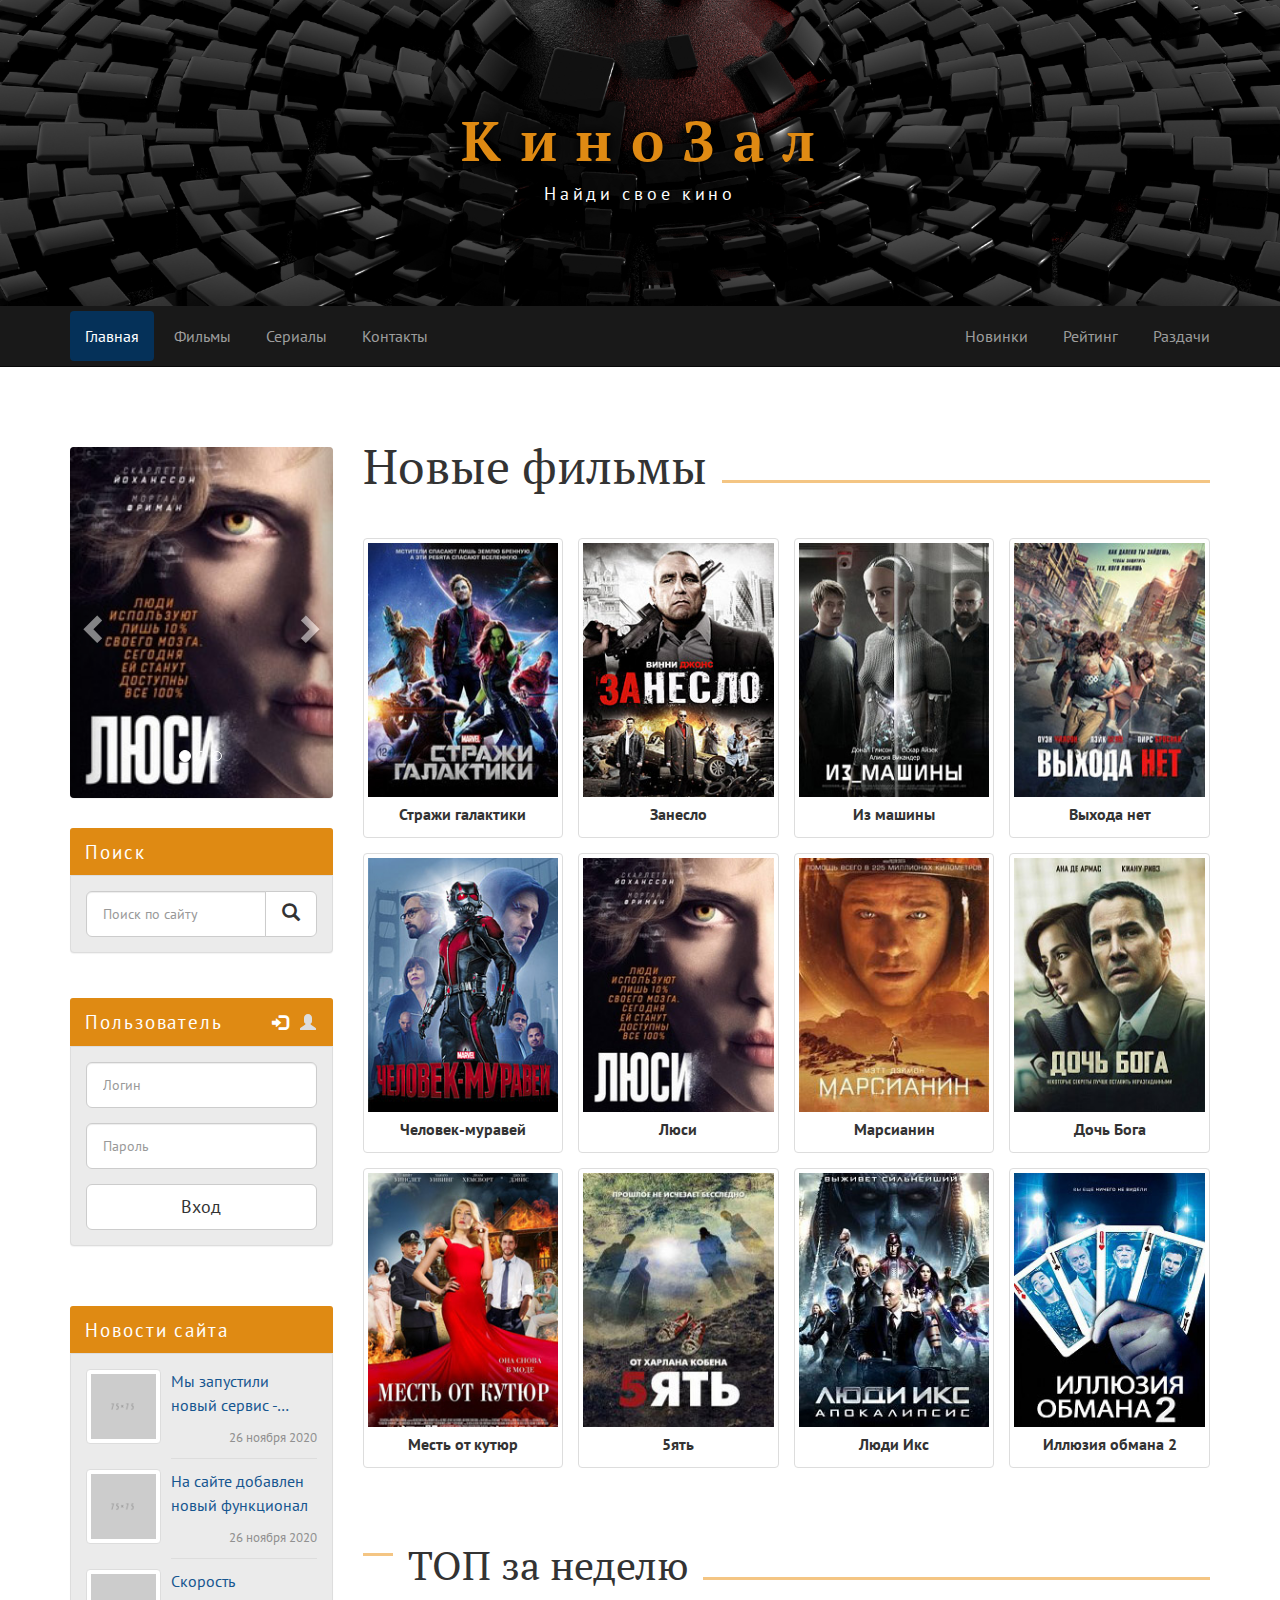
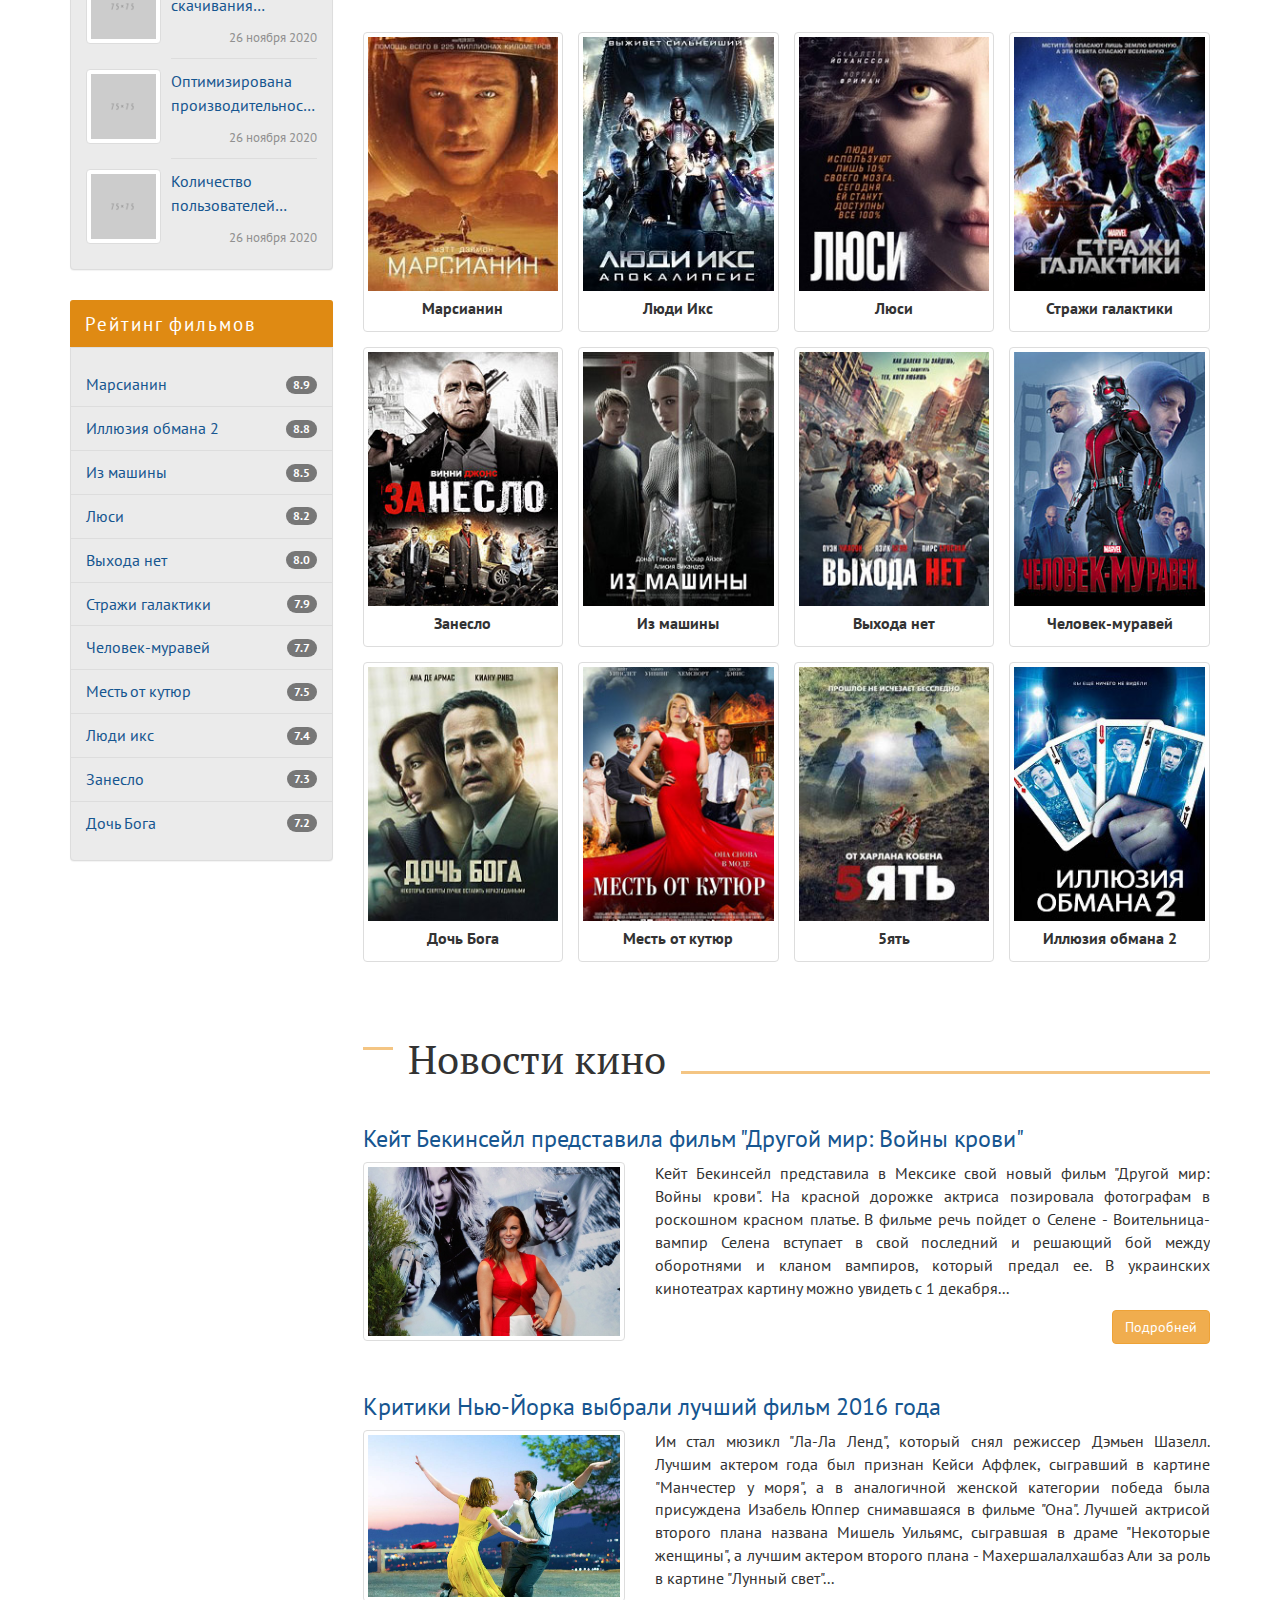
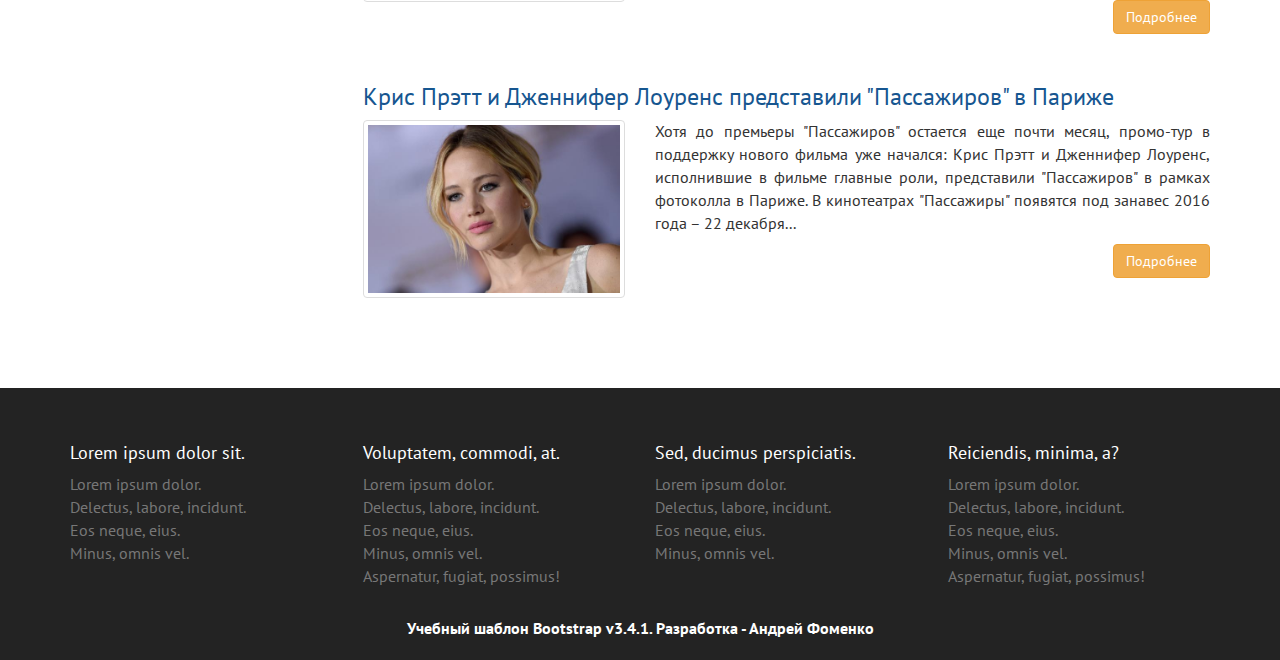
<file: index.html>
<!DOCTYPE html>

<html lang="ru">

<head>
  <meta charset="UTF-8">
  <meta name="viewport" content="width=device-width, initial-scale=1.0, minimum-scale=1.0">
  <meta http-equiv="X-UA-Compatible" content="ie=edge">
  <title>КиноЗал</title>
  <link href="libs/bootstrap/dist/css/bootstrap.min.css" rel="stylesheet">
  <link href="https://fonts.googleapis.com/css2?family=PT+Sans:wght@400;700&family=PT+Serif:wght@400;700&display=swap"
    rel="stylesheet">
  <link href="assets/css/style.css" rel="stylesheet">
  <link rel="icon" href="assets/img/favicon.png" type="image/x-icon">
  <!--[if lt IE 9]>
  <script src="https://oss.maxcdn.com/html5shiv/3.7.3/html5shiv.min.js"></script>
  <script src="https://oss.maxcdn.com/respond/1.4.2/respond.min.js"></script>
  <![endif]-->
</head>

<body>
  <header>
    <div class="header container-fluid">
      <div class="header-logo row">
        <div class="container">
          <strong class="header-logo__title">КиноЗал</strong>
          <span class="header-logo__description">Найди свое кино</span>
        </div>
      </div>
      <div class="header-menu row">
        <nav class="navbar navbar-inverse navbar-static-top">
          <div class="container">
            <div class="navbar-header">
              <button type="button" class="navbar-toggle collapsed" data-toggle="collapse"
                data-target="#bs-example-navbar-collapse-1" aria-expanded="false">
                <span class="sr-only">Toggle navigation</span>
                <span class="icon-bar"></span>
                <span class="icon-bar"></span>
                <span class="icon-bar"></span>
              </button>
            </div>

            <div class="collapse navbar-collapse" id="bs-example-navbar-collapse-1">
              <ul class="nav navbar-nav navbar-left">
                <li class="active"><a href="index.html">Главная</a></li>
                <li><a href="page.html">Фильмы</a></li>
                <li><a href="#">Сериалы</a></li>
                <li><a href="#">Контакты</a></li>
              </ul>

              <ul class="nav navbar-nav navbar-right">
                <li><a href="#">Новинки</a></li>
                <li><a href="#">Рейтинг</a></li>
                <li><a href="#">Раздачи</a></li>
              </ul>
            </div>
          </div>
        </nav>
      </div>
    </div>
  </header>

  <div class="container">
    <div class="row">
      <main class="main col-lg-9 col-lg-push-3 col-md-8 col-md-push-4">

        <section class="site-search panel panel-info hidden-lg hidden-md">
          <div class="panel-heading">Поиск</div>
          <div class="panel-body">
            <form action="search" method="get">
              <div class="input-group input-group-lg">
                <input name="search" class="form-control" type="search" placeholder="Поиск по сайту">
                <span class="input-group-btn">
                  <button class="btn btn-default" type="submit">
                    <span class="glyphicon glyphicon-search" aria-hidden="true"></span>
                  </button>
                </span>
              </div>
            </form>
          </div>
        </section>
        <section class="user-login panel panel-info hidden-lg hidden-md">
          <div class="panel-heading">Пользователь</div>
          <div class="panel-body">
            <div>

              <ul class="user-login__tabs nav nav-tabs" role="tablist">
                <li role="presentation" class="active">
                  <a href="#user-login-main" class="user-login__link" aria-controls="user-login-main" role="tab"
                    data-toggle="tab">
                    <span class="glyphicon glyphicon-log-in" aria-hidden="true"></span>
                  </a>
                </li>
                <li role="presentation">
                  <a href="#user-registration-main" aria-controls="user-registration-main" role="tab" data-toggle="tab">
                    <span class="glyphicon glyphicon-user" aria-hidden="true"></span>
                  </a>
                </li>
              </ul>

              <div class="user-login__content tab-content">
                <div role="tabpanel" class="tab-pane active fade in" id="user-login-main">
                  <form action="login">
                    <div class="form-group">
                      <input name="login" class="form-control input-lg" type="text" placeholder="Логин">
                    </div>
                    <div class="form-group">
                      <input name="pass" class="form-control input-lg" type="password" placeholder="Пароль">
                    </div>
                    <button class="btn btn-default btn-lg btn-block" type="submit">Вход</button>
                  </form>
                </div>
                <div role="tabpanel" class="tab-pane fade" id="user-registration-main">
                  <form action="login">
                    <div class="form-group">
                      <input name="login" class="form-control input-lg" type="text" placeholder="Логин">
                    </div>
                    <div class="form-group">
                      <input name="pass" class="form-control input-lg" type="password" placeholder="Пароль">
                    </div>
                    <div class="form-group">
                      <input name="email" class="form-control input-lg" type="email" placeholder="Email">
                    </div>
                    <button class="btn btn-default btn-lg btn-block" type="submit">Регистрация</button>
                  </form>
                </div>
              </div>

            </div>
          </div>
        </section>

        <section class="new-films">
          <h1 class="new-films__title">Новые фильмы</h1>
          <div class="new-films-row row">
            <article class="new-films-item col col-lg-3 col-sm-4 col-xs-6">
              <div class="new-films-item__thumbnail thumbnail">
                <a href="#">
                  <img class="new-films-item__image" src="assets/img/films/1266931.jpg" alt="">
                  <div class="new-films-item__caption caption">
                    <h3 class="new-films-item__title">Стражи галактики</h3>
                  </div>
                </a>
              </div>
            </article>
            <article class="new-films-item col col-lg-3 col-sm-4 col-xs-6">
              <div class="new-films-item__thumbnail thumbnail">
                <a href="#">
                  <img class="new-films-item__image" src="assets/img/films/1289488.jpg" alt="">
                  <div class="new-films-item__caption caption">
                    <h3 class="new-films-item__title">Занесло</h3>
                  </div>
                </a>
              </div>
            </article>
            <article class="new-films-item col col-lg-3 col-sm-4 col-xs-6">
              <div class="new-films-item__thumbnail thumbnail">
                <a href="#">
                  <img class="new-films-item__image" src="assets/img/films/1341151.jpg" alt="">
                  <div class="new-films-item__caption caption">
                    <h3 class="new-films-item__title">Из машины</h3>
                  </div>
                </a>
              </div>
            </article>
            <article class="new-films-item col col-lg-3 col-sm-4 col-xs-6">
              <div class="new-films-item__thumbnail thumbnail">
                <a href="#">
                  <img class="new-films-item__image" src="assets/img/films/1381061.jpg" alt="">
                  <div class="new-films-item__caption caption">
                    <h3 class="new-films-item__title">Выхода нет</h3>
                  </div>
                </a>
              </div>
            </article>
            <article class="new-films-item col col-lg-3 col-sm-4 col-xs-6">
              <div class="new-films-item__thumbnail thumbnail">
                <a href="#">
                  <img class="new-films-item__image" src="assets/img/films/1393263.jpg" alt="">
                  <div class="new-films-item__caption caption">
                    <h3 class="new-films-item__title">Человек-муравей</h3>
                  </div>
                </a>
              </div>
            </article>
            <article class="new-films-item col col-lg-3 col-sm-4 col-xs-6">
              <div class="new-films-item__thumbnail thumbnail">
                <a href="#">
                  <img class="new-films-item__image" src="assets/img/films/1263242.jpg" alt="">
                  <div class="new-films-item__caption caption">
                    <h3 class="new-films-item__title">Люси</h3>
                  </div>
                </a>
              </div>
            </article>
            <article class="new-films-item col col-lg-3 col-sm-4 col-xs-6">
              <div class="new-films-item__thumbnail thumbnail">
                <a href="#">
                  <img class="new-films-item__image" src="assets/img/films/1401663.jpg" alt="">
                  <div class="new-films-item__caption caption">
                    <h3 class="new-films-item__title">Марсианин</h3>
                  </div>
                </a>
              </div>
            </article>
            <article class="new-films-item col col-lg-3 col-sm-4 col-xs-6">
              <div class="new-films-item__thumbnail thumbnail">
                <a href="#">
                  <img class="new-films-item__image" src="assets/img/films/1415999.jpg" alt="">
                  <div class="new-films-item__caption caption">
                    <h3 class="new-films-item__title">Дочь Бога</h3>
                  </div>
                </a>
              </div>
            </article>
            <article class="new-films-item col col-lg-3 col-sm-4 col-xs-6">
              <div class="new-films-item__thumbnail thumbnail">
                <a href="#">
                  <img class="new-films-item__image" src="assets/img/films/1423264.jpg" alt="">
                  <div class="new-films-item__caption caption">
                    <h3 class="new-films-item__title">Месть от кутюр</h3>
                  </div>
                </a>
              </div>
            </article>
            <article class="new-films-item col col-lg-3 col-sm-4 col-xs-6">
              <div class="new-films-item__thumbnail thumbnail">
                <a href="#">
                  <img class="new-films-item__image" src="assets/img/films/1441076.jpg" alt="">
                  <div class="new-films-item__caption caption">
                    <h3 class="new-films-item__title">5ять</h3>
                  </div>
                </a>
              </div>
            </article>
            <article class="new-films-item col col-lg-3 col-sm-4 col-xs-6">
              <div class="new-films-item__thumbnail thumbnail">
                <a href="#">
                  <img class="new-films-item__image" src="assets/img/films/1453229.jpg" alt="">
                  <div class="new-films-item__caption caption">
                    <h3 class="new-films-item__title">Люди Икс</h3>
                  </div>
                </a>
              </div>
            </article>
            <article class="new-films-item col col-lg-3 col-sm-4 col-xs-6">
              <div class="new-films-item__thumbnail thumbnail">
                <a href="page.html">
                  <img class="new-films-item__image" src="assets/img/films/1455536.jpg" alt="">
                  <div class="new-films-item__caption caption">
                    <h3 class="new-films-item__title">Иллюзия обмана 2</h3>
                  </div>
                </a>
              </div>
            </article>
          </div>
        </section>

        <section class="top-week">
          <h2 class="top-week__title">ТОП за неделю</h2>
          <div class="top-week-row row">
            <article class="top-week-item col col-lg-3 col-sm-4 col-xs-6">
              <div class="top-week-item__thumbnail thumbnail">
                <a href="#">
                  <img class="top-week-item__image" src="assets/img/films/1401663.jpg" alt="">
                  <div class="top-week-item__caption caption">
                    <h3 class="top-week-item__title">Марсианин</h3>
                  </div>
                </a>
              </div>
            </article>
            <article class="top-week-item col col-lg-3 col-sm-4 col-xs-6">
              <div class="top-week-item__thumbnail thumbnail">
                <a href="#">
                  <img class="top-week-item__image" src="assets/img/films/1453229.jpg" alt="">
                  <div class="top-week-item__caption caption">
                    <h3 class="top-week-item__title">Люди Икс</h3>
                  </div>
                </a>
              </div>
            </article>
            <article class="top-week-item col col-lg-3 col-sm-4 col-xs-6">
              <div class="top-week-item__thumbnail thumbnail">
                <a href="#">
                  <img class="top-week-item__image" src="assets/img/films/1263242.jpg" alt="">
                  <div class="top-week-item__caption caption">
                    <h3 class="top-week-item__title">Люси</h3>
                  </div>
                </a>
              </div>
            </article>
            <article class="top-week-item col col-lg-3 col-sm-4 col-xs-6">
              <div class="top-week-item__thumbnail thumbnail">
                <a href="#">
                  <img class="top-week-item__image" src="assets/img/films/1266931.jpg" alt="">
                  <div class="top-week-item__caption caption">
                    <h3 class="top-week-item__title">Стражи галактики</h3>
                  </div>
                </a>
              </div>
            </article>
            <article class="top-week-item col col-lg-3 col-sm-4 col-xs-6">
              <div class="top-week-item__thumbnail thumbnail">
                <a href="#">
                  <img class="top-week-item__image" src="assets/img/films/1289488.jpg" alt="">
                  <div class="top-week-item__caption caption">
                    <h3 class="top-week-item__title">Занесло</h3>
                  </div>
                </a>
              </div>
            </article>
            <article class="top-week-item col col-lg-3 col-sm-4 col-xs-6">
              <div class="top-week-item__thumbnail thumbnail">
                <a href="#">
                  <img class="top-week-item__image" src="assets/img/films/1341151.jpg" alt="">
                  <div class="top-week-item__caption caption">
                    <h3 class="top-week-item__title">Из машины</h3>
                  </div>
                </a>
              </div>
            </article>
            <article class="top-week-item col col-lg-3 col-sm-4 col-xs-6">
              <div class="top-week-item__thumbnail thumbnail">
                <a href="#">
                  <img class="top-week-item__image" src="assets/img/films/1381061.jpg" alt="">
                  <div class="top-week-item__caption caption">
                    <h3 class="top-week-item__title">Выхода нет</h3>
                  </div>
                </a>
              </div>
            </article>
            <article class="top-week-item col col-lg-3 col-sm-4 col-xs-6">
              <div class="top-week-item__thumbnail thumbnail">
                <a href="#">
                  <img class="top-week-item__image" src="assets/img/films/1393263.jpg" alt="">
                  <div class="top-week-item__caption caption">
                    <h3 class="top-week-item__title">Человек-муравей</h3>
                  </div>
                </a>
              </div>
            </article>
            <article class="top-week-item col col-lg-3 col-sm-4 col-xs-6">
              <div class="top-week-item__thumbnail thumbnail">
                <a href="#">
                  <img class="top-week-item__image" src="assets/img/films/1415999.jpg" alt="">
                  <div class="top-week-item__caption caption">
                    <h3 class="top-week-item__title">Дочь Бога</h3>
                  </div>
                </a>
              </div>
            </article>
            <article class="top-week-item col col-lg-3 col-sm-4 col-xs-6">
              <div class="top-week-item__thumbnail thumbnail">
                <a href="#">
                  <img class="top-week-item__image" src="assets/img/films/1423264.jpg" alt="">
                  <div class="top-week-item__caption caption">
                    <h3 class="top-week-item__title">Месть от кутюр</h3>
                  </div>
                </a>
              </div>
            </article>
            <article class="top-week-item col col-lg-3 col-sm-4 col-xs-6">
              <div class="top-week-item__thumbnail thumbnail">
                <a href="#">
                  <img class="top-week-item__image" src="assets/img/films/1441076.jpg" alt="">
                  <div class="top-week-item__caption caption">
                    <h3 class="top-week-item__title">5ять</h3>
                  </div>
                </a>
              </div>
            </article>
            <article class="top-week-item col col-lg-3 col-sm-4 col-xs-6">
              <div class="top-week-item__thumbnail thumbnail">
                <a href="page.html">
                  <img class="top-week-item__image" src="assets/img/films/1455536.jpg" alt="">
                  <div class="top-week-item__caption caption">
                    <h3 class="top-week-item__title">Иллюзия обмана 2</h3>
                  </div>
                </a>
              </div>
            </article>
          </div>
        </section>

        <section class="movie-news">
          <h2 class="movie-news__title">Новости кино</h2>
          <article class="movie-news-item">
            <div class="movie-news-item__caption caption">
              <a href="#">
                <h3>Кейт Бекинсейл представила фильм "Другой мир: Войны крови"</h3>
              </a>
            </div>
            <div class="movie-news-row row">
              <div class="col col-sm-4">
                <div class="movie-news-item__thumbnail thumbnail ">
                  <img class="movie-news-item__image" src="assets/img/news/news-1.jpg" alt="">
                </div>
              </div>
              <div class="col col-sm-8">
                <p class="movie-news-item__paragraph">Кейт Бекинсейл представила в Мексике свой новый фильм "Другой мир:
                  Войны
                  крови". На красной дорожке актриса позировала фотографам в роскошном красном платье. В фильме речь
                  пойдет о Селене - Воительница-вампир Селена вступает в свой последний и решающий бой между оборотнями
                  и кланом вампиров, который предал ее. В украинских кинотеатрах картину можно увидеть с 1 декабря...
                </p>
                <a href="#" class="movie-news-item__button btn btn-warning" role="button">Подробней</a>
              </div>
            </div>
          </article>

          <article class="movie-news-item">
            <div class="movie-news-item__caption caption">
              <a href="#">
                <h3>Критики Нью-Йорка выбрали лучший фильм 2016 года</h3>
              </a>
            </div>
            <div class="movie-news-row row">
              <div class="col col-sm-4">
                <div class="movie-news-item__thumbnail thumbnail">
                  <img class="movie-news-item__image" src="assets/img/news/news-2.jpg" alt="">
                </div>
              </div>
              <div class="col col-sm-8">
                <p class="movie-news-item__paragraph">Им стал мюзикл "Ла-Ла Ленд", который снял режиссер Дэмьен Шазелл.
                  Лучшим
                  актером года был признан Кейси Аффлек, сыгравший в картине "Манчестер у моря", а в аналогичной женской
                  категории победа была присуждена Изабель Юппер снимавшаяся в фильме "Она". Лучшей актрисой второго
                  плана названа Мишель Уильямс, сыгравшая в драме "Некоторые женщины", а лучшим актером второго плана -
                  Махершалалхашбаз Али за роль в картине "Лунный свет"...
                </p>
                <a href="#" class="movie-news-item__button btn btn-warning" role="button">Подробнее</a>
              </div>
            </div>
          </article>

          <article class="movie-news-item">
            <div class="movie-news-item__caption caption">
              <a href="#">
                <h3>Крис Прэтт и Дженнифер Лоуренс представили "Пассажиров" в Париже</h3>
              </a>
            </div>
            <div class="movie-news-row row">
              <div class="col col-sm-4">
                <div class="movie-news-item__thumbnail thumbnail">
                  <img class="movie-news-item__image" src="assets/img/news/news-3.jpg" alt="">
                </div>
              </div>
              <div class="col col-sm-8">
                <p class="movie-news-item__paragraph">Хотя до премьеры "Пассажиров" остается еще почти месяц, промо-тур
                  в
                  поддержку нового фильма уже начался: Крис Прэтт и Дженнифер Лоуренс, исполнившие в фильме главные
                  роли, представили "Пассажиров" в рамках фотоколла в Париже. В кинотеатрах "Пассажиры" появятся под
                  занавес 2016 года – 22 декабря...
                </p>
                <a href="#" class="movie-news-item__button btn btn-warning" role="button">Подробнее</a>
              </div>
            </div>
          </article>
        </section>
      </main>

      <aside class="left-sidebar col-lg-3 col-lg-pull-9 col-md-4 col-md-pull-8">
        <div class="vertical-slider panel panel-info hidden-sm hidden-xs">
          <div id="carousel-example-generic" class="carousel slide" data-ride="carousel">
            <ol class="carousel-indicators">
              <li data-target="#carousel-example-generic" data-slide-to="0" class="active"></li>
              <li data-target="#carousel-example-generic" data-slide-to="1"></li>
              <li data-target="#carousel-example-generic" data-slide-to="2"></li>
            </ol>

            <div class="carousel-inner" role="listbox">
              <div class="item active">
                <img src="assets/img/films/1263242.jpg" alt="film title" class="vertical-slider__image">
              </div>
              <div class="item">
                <img src="assets/img/films/1289488.jpg" alt="film title" class="vertical-slider__image">
              </div>
              <div class="item">
                <img src="assets/img/films/1401663.jpg" alt="film title" class="vertical-slider__image">
              </div>
            </div>

            <a class="left carousel-control" href="#carousel-example-generic" role="button" data-slide="prev">
              <span class="glyphicon glyphicon-chevron-left" aria-hidden="true"></span>
              <span class="sr-only">Previous</span>
            </a>
            <a class="right carousel-control" href="#carousel-example-generic" role="button" data-slide="next">
              <span class="glyphicon glyphicon-chevron-right" aria-hidden="true"></span>
              <span class="sr-only">Next</span>
            </a>
          </div>

        </div>
        <div class="site-search panel panel-info hidden-sm hidden-xs">
          <div class="panel-heading">Поиск</div>
          <div class="panel-body">
            <form action="search" method="get">
              <div class="input-group input-group-lg">
                <input name="search" class="form-control" type="search" placeholder="Поиск по сайту">
                <span class="input-group-btn">
                  <button class="btn btn-default" type="submit">
                    <span class="glyphicon glyphicon-search" aria-hidden="true"></span>
                  </button>
                </span>
              </div>
            </form>
          </div>
        </div>

        <div class="user-login panel panel-info hidden-sm hidden-xs">
          <div class="panel-heading">Пользователь</div>
          <div class="panel-body">
            <div>

              <ul class="user-login__tabs nav nav-tabs" role="tablist">
                <li role="presentation" class="active">
                  <a href="#user-login-sidebar" class="user-login__link" aria-controls="user-login-sidebar" role="tab"
                    data-toggle="tab">
                    <span class="glyphicon glyphicon-log-in" aria-hidden="true"></span>
                  </a>
                </li>
                <li role="presentation">
                  <a href="#user-registration-sidebar" aria-controls="user-registration-sidebar" role="tab"
                    data-toggle="tab">
                    <span class="glyphicon glyphicon-user" aria-hidden="true"></span>
                  </a>
                </li>
              </ul>

              <div class="user-login__content tab-content">
                <div role="tabpanel" class="tab-pane active fade in" id="user-login-sidebar">
                  <form action="login">
                    <div class="form-group">
                      <input name="login" class="form-control input-lg" type="text" placeholder="Логин">
                    </div>
                    <div class="form-group">
                      <input name="pass" class="form-control input-lg" type="password" placeholder="Пароль">
                    </div>
                    <button class="btn btn-default btn-lg btn-block" type="submit">Вход</button>
                  </form>
                </div>
                <div role="tabpanel" class="tab-pane fade" id="user-registration-sidebar">
                  <form action="login">
                    <div class="form-group">
                      <input name="login" class="form-control input-lg" type="text" placeholder="Логин">
                    </div>
                    <div class="form-group">
                      <input name="pass" class="form-control input-lg" type="password" placeholder="Пароль">
                    </div>
                    <div class="form-group">
                      <input name="email" class="form-control input-lg" type="email" placeholder="Email">
                    </div>
                    <button class="btn btn-default btn-lg btn-block" type="submit">Регистрация</button>
                  </form>
                </div>
              </div>

            </div>
          </div>
        </div>


        <div class="site-news panel panel-info">
          <div class="panel-heading">Новости сайта</div>
          <div class="panel-body">

            <div class="site-news-item">
              <div class="site-news-item__image thumbnail"><img src="assets/img/75x75.png" alt=""></div>
              <div class="site-news-item__title">
                <a href="#">Мы запустили новый сервис - КиноМонстр</a>
              </div>
              <div class="site-news-item__date">26 ноября 2020</div>
            </div>

            <div class="site-news-item">
              <div class="site-news-item__image thumbnail"><img src="assets/img/75x75.png" alt=""></div>
              <div class="site-news-item__title">
                <a href="#">На сайте добавлен новый функционал</a>
              </div>
              <div class="site-news-item__date">26 ноября 2020</div>
            </div>

            <div class="site-news-item">
              <div class="site-news-item__image thumbnail"><img src="assets/img/75x75.png" alt=""></div>
              <div class="site-news-item__title">
                <a href="#">Скорость скачивания фильмов увеличена</a>
              </div>
              <div class="site-news-item__date">26 ноября 2020</div>
            </div>

            <div class="site-news-item">
              <div class="site-news-item__image thumbnail"><img src="assets/img/75x75.png" alt=""></div>
              <div class="site-news-item__title">
                <a href="#">Оптимизирована производительность сервера</a>
              </div>
              <div class="site-news-item__date">26 ноября 2020</div>
            </div>

            <div class="site-news-item">
              <div class="site-news-item__image thumbnail"><img src="assets/img/75x75.png" alt=""></div>
              <div class="site-news-item__title">
                <a href="#">Количество пользователей перевалило за 10 000</a>
              </div>
              <div class="site-news-item__date">26 ноября 2020</div>
            </div>

          </div>
        </div>

        <div class="top-films panel panel-info">
          <div class="panel-heading">Рейтинг фильмов</div>
          <div class="top-films__body panel-body">
            <div class="top-films__list list-group">
              <a class="top-films__item list-group-item" href="#"><span
                  class="top-films__badge badge">8.9</span>Марсианин</a>
              <a class="top-films__item list-group-item" href="#"><span class="top-films__badge badge">8.8</span>Иллюзия
                обмана 2</a>
              <a class="top-films__item list-group-item" href="#"><span class="top-films__badge badge">8.5</span>Из
                машины</a>
              <a class="top-films__item list-group-item" href="#"><span
                  class="top-films__badge badge">8.2</span>Люси</a>
              <a class="top-films__item list-group-item" href="#"><span class="top-films__badge badge">8.0</span>Выхода
                нет</a>
              <a class="top-films__item list-group-item" href="#"><span class="top-films__badge badge">7.9</span>Стражи
                галактики</a>
              <a class="top-films__item list-group-item" href="#"><span
                  class="top-films__badge badge">7.7</span>Человек-муравей</a>
              <a class="top-films__item list-group-item" href="#"><span class="top-films__badge badge">7.5</span>Месть
                от кутюр</a>
              <a class="top-films__item list-group-item" href="#"><span class="top-films__badge badge">7.4</span>Люди
                икс</a>
              <a class="top-films__item list-group-item" href="#"><span
                  class="top-films__badge badge">7.3</span>Занесло</a>
              <a class="top-films__item list-group-item" href="#"><span class="top-films__badge badge">7.2</span>Дочь
                Бога</a>
            </div>
          </div>
        </div>
      </aside>
    </div>
  </div>

  <footer class="footer">
    <div class="container-fluid">
      <div class="row">
        <div class="container">
          <div class="row">

            <div class="footer-top">

              <div class="footer-top-column footer-top-column--first col-md-3 col-xs-6">
                <h4 class="footer-top-column__title">Lorem ipsum dolor sit.</h4>
                <ul class="footer-top-column__list">
                  <li class="footer-top-column__item"><a class="footer-top-column__link" href="#">Lorem ipsum dolor.</a>
                  </li>
                  <li class="footer-top-column__item"><a class="footer-top-column__link" href="#">Delectus, labore,
                      incidunt.</a></li>
                  <li class="footer-top-column__item"><a class="footer-top-column__link" href="#">Eos neque, eius.</a>
                  </li>
                  <li class="footer-top-column__item"><a class="footer-top-column__link" href="#">Minus, omnis vel.</a>
                  </li>
                </ul>
              </div>

              <div class="footer-top-column footer-top-column--second col-md-3 col-xs-6">
                <h4 class="footer-top-column__title">Voluptatem, commodi, at.</h4>
                <ul class="footer-top-column__list">
                  <li class="footer-top-column__item"><a class="footer-top-column__link" href="#">Lorem ipsum dolor.</a>
                  </li>
                  <li class="footer-top-column__item"><a class="footer-top-column__link" href="#">Delectus, labore,
                      incidunt.</a></li>
                  <li class="footer-top-column__item"><a class="footer-top-column__link" href="#">Eos neque, eius.</a>
                  </li>
                  <li class="footer-top-column__item"><a class="footer-top-column__link" href="#">Minus, omnis vel.</a>
                  </li>
                  <li class="footer-top-column__item"><a class="footer-top-column__link" href="#">Aspernatur, fugiat,
                      possimus!</a></li>
                </ul>
              </div>

              <div class="footer-top-column  footer-top-column--third col-md-3 col-xs-6">
                <h4 class="footer-top-column__title">Sed, ducimus perspiciatis.</h4>
                <ul class="footer-top-column__list">
                  <li class="footer-top-column__item"><a class="footer-top-column__link" href="#">Lorem ipsum dolor.</a>
                  </li>
                  <li class="footer-top-column__item"><a class="footer-top-column__link" href="#">Delectus, labore,
                      incidunt.</a></li>
                  <li class="footer-top-column__item"><a class="footer-top-column__link" href="#">Eos neque, eius.</a>
                  </li>
                  <li class="footer-top-column__item"><a class="footer-top-column__link" href="#">Minus, omnis vel.</a>
                  </li>
                </ul>
              </div>

              <div class="footer-top-column  footer-top-column--fourth col-md-3 col-xs-6">
                <h4 class="footer-top-column__title">Reiciendis, minima, a?</h4>
                <ul class="footer-top-column__list">
                  <li class="footer-top-column__item"><a class="footer-top-column__link" href="#">Lorem ipsum dolor.</a>
                  </li>
                  <li class="footer-top-column__item"><a class="footer-top-column__link" href="#">Delectus, labore,
                      incidunt.</a></li>
                  <li class="footer-top-column__item"><a class="footer-top-column__link" href="#">Eos neque, eius.</a>
                  </li>
                  <li class="footer-top-column__item"><a class="footer-top-column__link" href="#">Minus, omnis vel.</a>
                  </li>
                  <li class="footer-top-column__item"><a class="footer-top-column__link" href="#">Aspernatur, fugiat,
                      possimus!</a></li>
                </ul>
              </div>

            </div>
          </div>

          <div class="row">
            <div class="footer-bottom">
              <div class="footer-bottom-column col-xs-12">
                <strong><a class="footer-bottom-column__link" href="https://fomenko.top/">Учебный шаблон Bootstrap
                    v3.4.1. Разработка - Андрей
                    Фоменко</a></strong>
              </div>
            </div>
          </div>
        </div>
      </div>
    </div>
  </footer>

  <script src="libs/jquery/dist/jquery.min.js"></script>
  <script src="libs/bootstrap/dist/js/bootstrap.min.js"></script>
</body>

</html>
</file>
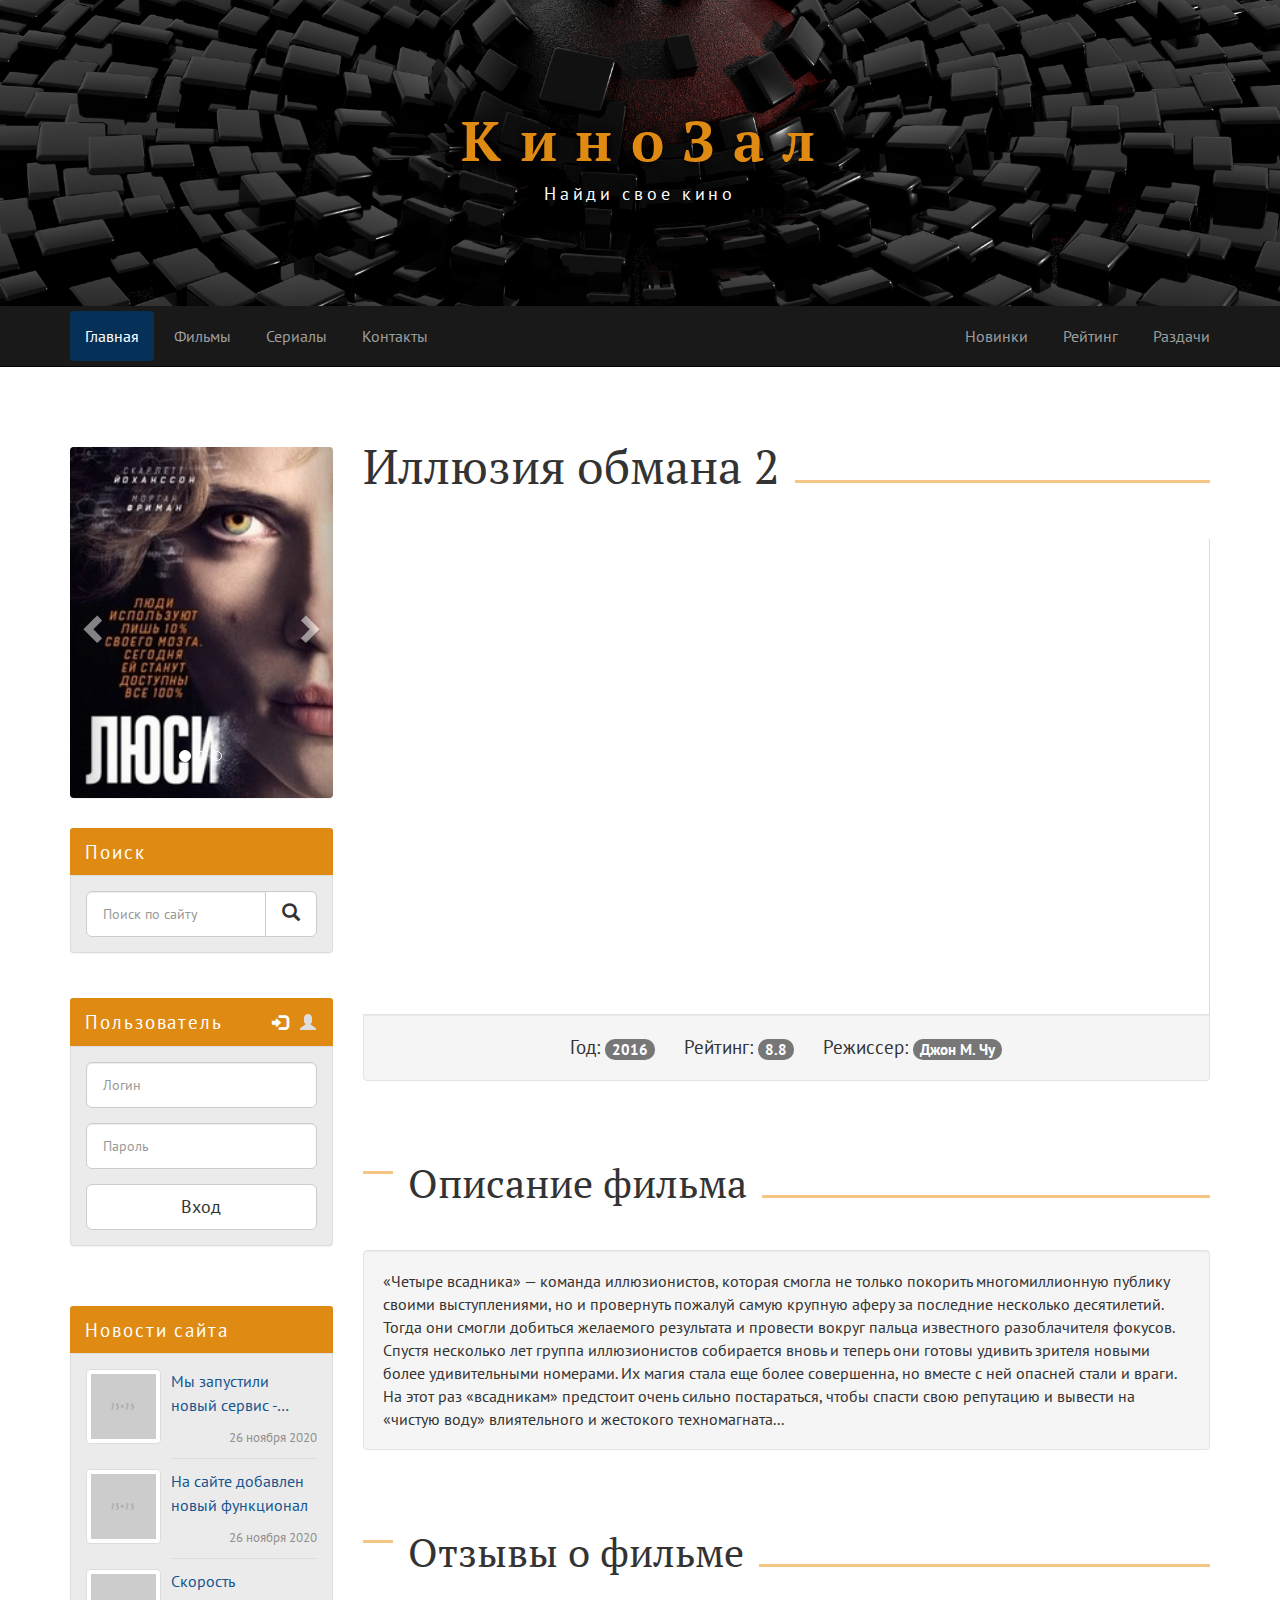
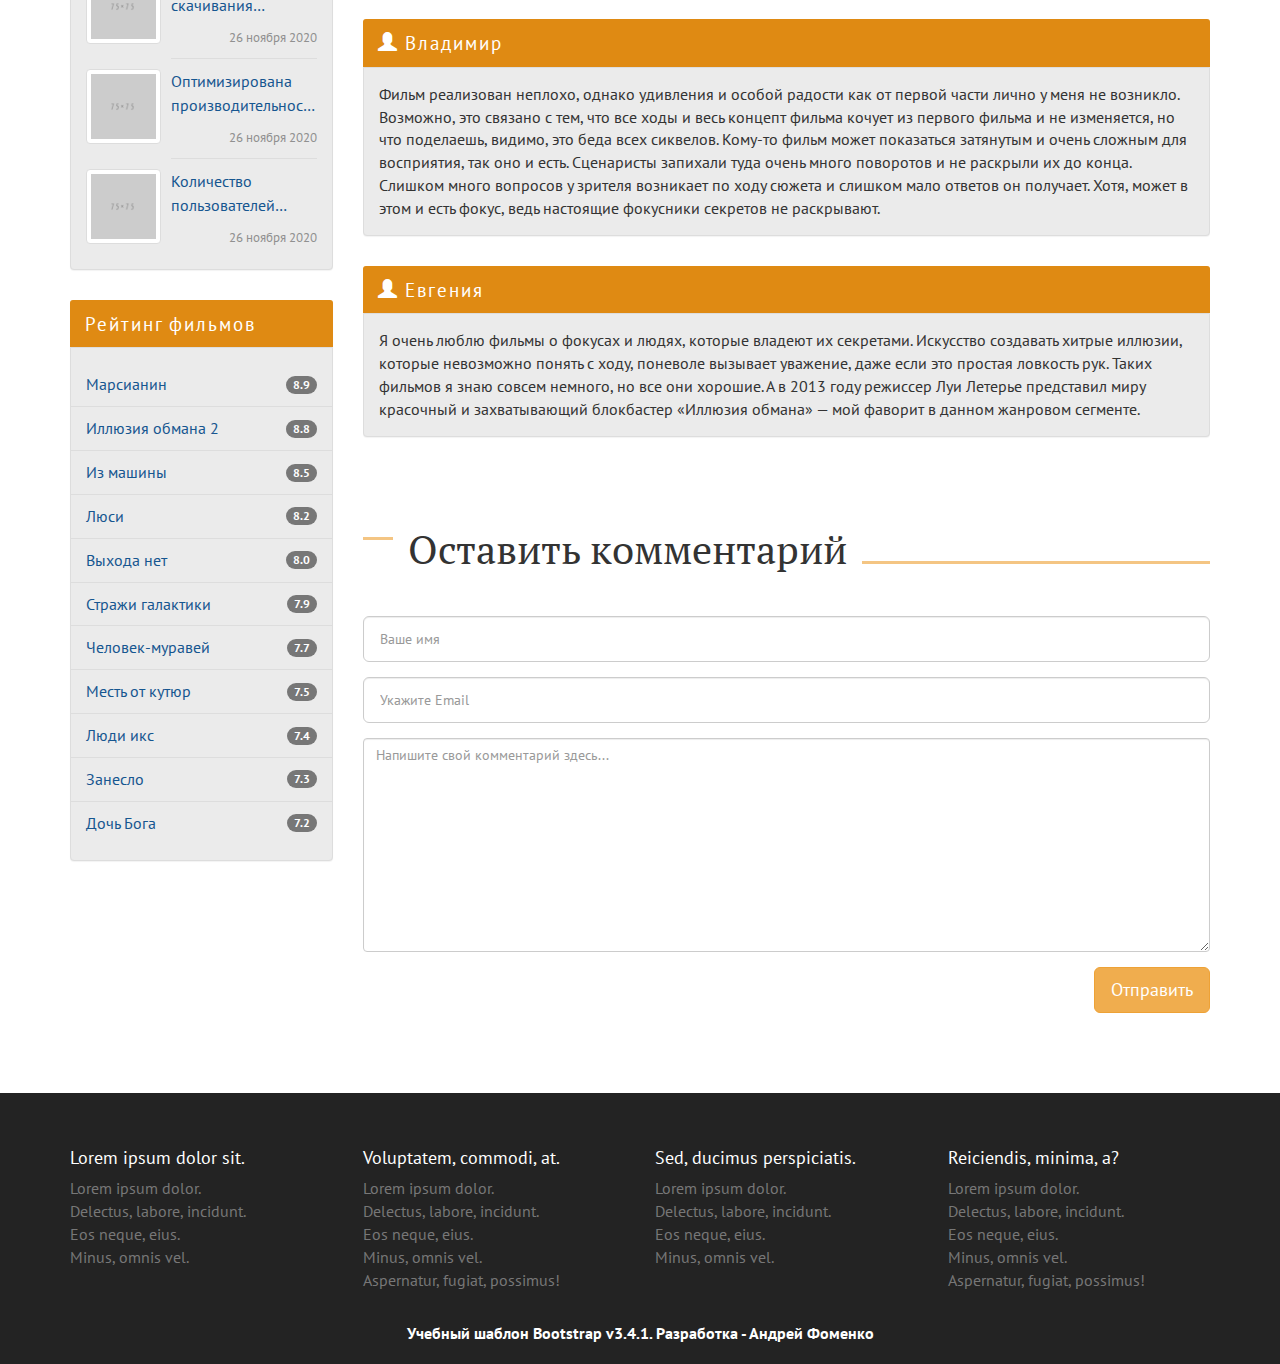
<file: page.html>
<!DOCTYPE html>

<html lang="ru">

<head>
  <meta charset="UTF-8">
  <meta name="viewport" content="width=device-width, initial-scale=1.0, minimum-scale=1.0">
  <meta http-equiv="X-UA-Compatible" content="ie=edge">
  <title>КиноЗал</title>
  <link href="libs/bootstrap/dist/css/bootstrap.min.css" rel="stylesheet">
  <link href="https://fonts.googleapis.com/css2?family=PT+Sans:wght@400;700&family=PT+Serif:wght@400;700&display=swap"
    rel="stylesheet">
  <link href="assets/css/style.css" rel="stylesheet">
  <link rel="icon" href="assets/img/favicon.png" type="image/x-icon">
  <!--[if lt IE 9]>
  <script src="https://oss.maxcdn.com/html5shiv/3.7.3/html5shiv.min.js"></script>
  <script src="https://oss.maxcdn.com/respond/1.4.2/respond.min.js"></script>
  <![endif]-->
</head>

<body>
  <header>
    <div class="header container-fluid">
      <div class="header-logo row">
        <div class="container">
          <strong class="header-logo__title">КиноЗал</strong>
          <span class="header-logo__description">Найди свое кино</span>
        </div>
      </div>
      <div class="header-menu row">
        <nav class="navbar navbar-inverse navbar-static-top">
          <div class="container">
            <div class="navbar-header">
              <button type="button" class="navbar-toggle collapsed" data-toggle="collapse" data-target="#bs-example-navbar-collapse-1"
                aria-expanded="false">
                <span class="sr-only">Toggle navigation</span>
                <span class="icon-bar"></span>
                <span class="icon-bar"></span>
                <span class="icon-bar"></span>
              </button>
            </div>

            <div class="collapse navbar-collapse" id="bs-example-navbar-collapse-1">
              <ul class="nav navbar-nav navbar-left">
                <li class="active"><a href="index.html">Главная</a></li>
                <li><a href="page.html">Фильмы</a></li>
                <li><a href="#">Сериалы</a></li>
                <li><a href="#">Контакты</a></li>
              </ul>

              <ul class="nav navbar-nav navbar-right">
                <li><a href="#">Новинки</a></li>
                <li><a href="#">Рейтинг</a></li>
                <li><a href="#">Раздачи</a></li>
              </ul>
            </div>
          </div>
        </nav>
      </div>
    </div>
  </header>

  <div class="container">
    <div class="row">
      <main class="main col-lg-9 col-lg-push-3 col-md-8 col-md-push-4">

        <section class="site-search panel panel-info hidden-lg hidden-md">
          <div class="panel-heading">Поиск</div>
          <div class="panel-body">
            <form action="search" method="get">
              <div class="input-group input-group-lg">
                <input name="search" class="form-control" type="search" placeholder="Поиск по сайту">
                <span class="input-group-btn">
                  <button class="btn btn-default" type="submit">
                    <span class="glyphicon glyphicon-search" aria-hidden="true"></span>
                  </button>
                </span>
              </div>
            </form>
          </div>
        </section>

        <section class="user-login panel panel-info hidden-lg hidden-md">
          <div class="panel-heading">Пользователь</div>
          <div class="panel-body">
            <div>

              <ul class="user-login__tabs nav nav-tabs" role="tablist">
                <li role="presentation" class="active">
                  <a href="#user-login-main" class="user-login__link" aria-controls="user-login-main" role="tab"
                    data-toggle="tab">
                    <span class="glyphicon glyphicon-log-in" aria-hidden="true"></span>
                  </a>
                </li>
                <li role="presentation">
                  <a href="#user-registration-main" aria-controls="user-registration-main" role="tab" data-toggle="tab">
                    <span class="glyphicon glyphicon-user" aria-hidden="true"></span>
                  </a>
                </li>
              </ul>

              <div class="user-login__content tab-content">
                <div role="tabpanel" class="tab-pane active fade in" id="user-login-main">
                  <form action="login">
                    <div class="form-group">
                      <input name="login" class="form-control input-lg" type="text" placeholder="Логин">
                    </div>
                    <div class="form-group">
                      <input name="pass" class="form-control input-lg" type="password" placeholder="Пароль">
                    </div>
                    <button class="btn btn-default btn-lg btn-block" type="submit">Вход</button>
                  </form>
                </div>
                <div role="tabpanel" class="tab-pane fade" id="user-registration-main">
                  <form action="login">
                    <div class="form-group">
                      <input name="login" class="form-control input-lg" type="text" placeholder="Логин">
                    </div>
                    <div class="form-group">
                      <input name="pass" class="form-control input-lg" type="password" placeholder="Пароль">
                    </div>
                    <div class="form-group">
                      <input name="email" class="form-control input-lg" type="email" placeholder="Email">
                    </div>
                    <button class="btn btn-default btn-lg btn-block" type="submit">Регистрация</button>
                  </form>
                </div>
              </div>

            </div>
          </div>
        </section>

        <section class="movie-info">
          <h1 class="movie-info__title">Иллюзия обмана 2</h1>
          <div class="movie-info__embed embed-responsive embed-responsive-16by9">
            <iframe class="embed-responsive-item" src="https://www.youtube.com/embed/47DzVAIzSQI"></iframe>
          </div>

          <div class="movie-info__well well text-center">
            <span class="movie-info__well-item">Год: <span class="movie-info__well-bage badge">2016</span></span>
            <span class="movie-info__well-item">Рейтинг: <span class="movie-info__well-bage badge">8.8</span></span>
            <span class="movie-info__well-item">Режиссер: <span class="movie-info__well-bage badge">Джон М.
                Чу</span></span>
          </div>
        </section>

        <section class="movie-description">
          <h2 class="movie-description__title">Описание фильма</h2>
          <div class="movie-description__well well">
            «Четыре всадника» — команда иллюзионистов, которая смогла не только покорить многомиллионную публику своими
            выступлениями, но и провернуть пожалуй самую крупную аферу за последние несколько десятилетий. Тогда они
            смогли добиться желаемого результата и
            провести вокруг пальца известного разоблачителя фокусов. Спустя несколько лет группа иллюзионистов
            собирается вновь и теперь они готовы удивить зрителя новыми более удивительными номерами. Их магия стала еще
            более совершенна, но
            вместе с ней опасней стали и враги. На этот раз «всадникам» предстоит очень сильно постараться, чтобы спасти
            свою репутацию и вывести на «чистую воду» влиятельного и жестокого техномагната...
          </div>
        </section>

        <section class="movie-comments">
          <h2 class="movie-comments__title">Отзывы о фильме</h2>

          <div class="movie-comments__panel panel panel-info">
            <div class="movie-comments__panel-heading panel-heading">
              <h3 class="movie-comments__panel-title panel-title">
                <span class="movie-comments__panel-glyphicon glyphicon glyphicon-user" aria-hidden="true"></span>
                <span class="movie-comments__panel-username">Владимир</span>
              </h3>
            </div>
            <div class="movie-comments__panel-body panel-body">
              Фильм реализован неплохо, однако удивления и особой радости как от первой части лично у меня не возникло.
              Возможно, это связано с тем, что все ходы и весь концепт фильма кочует из первого фильма и не изменяется,
              но что поделаешь, видимо, это беда всех
              сиквелов. Кому-то фильм может показаться затянутым и очень сложным для восприятия, так оно и есть.
              Сценаристы запихали туда очень много поворотов и не раскрыли их до конца. Слишком много вопросов у зрителя
              возникает по ходу
              сюжета и слишком мало ответов он получает. Хотя, может в этом и есть фокус, ведь настоящие фокусники
              секретов не раскрывают.
            </div>
          </div>

          <div class="movie-comments__panel panel panel-info">
            <div class="movie-comments__panel-heading panel-heading">
              <h3 class="movie-comments__panel-title panel-title">
                <span class="movie-comments__panel-glyphicon glyphicon glyphicon-user" aria-hidden="true"></span>
                <span class="movie-comments__panel-username">Евгения</span>
              </h3>
            </div>
            <div class="movie-comments__panel-body panel-body">
              Я очень люблю фильмы о фокусах и людях, которые владеют их секретами. Искусство создавать хитрые иллюзии,
              которые невозможно понять с ходу, поневоле вызывает уважение, даже если это простая ловкость рук. Таких
              фильмов я знаю совсем немного, но все они
              хорошие. А в 2013 году режиссер Луи Летерье представил миру красочный и захватывающий блокбастер «Иллюзия
              обмана» — мой фаворит в данном жанровом сегменте.
            </div>
          </div>
        </section>

        <section class="movie-comment-new">
          <h2 class="movie-comment-new__title">Оставить комментарий</h2>
          <form action="comment" method="post">
            <div class="form-group">
              <input type="text" class="form-control input-lg" placeholder="Ваше имя">
            </div>
            <div class="form-group">
              <input type="email" class="form-control input-lg" placeholder="Укажите Email">
            </div>
            <div class="form-group">
              <textarea class="form-control" placeholder="Напишите свой комментарий здесь..." rows="10"></textarea>
            </div>
            <button type="submit" class="movie-comment-new__btn btn btn-lg btn-warning">Отправить</button>
          </form>
        </section>
      </main>

      <aside class="left-sidebar col-lg-3 col-lg-pull-9 col-md-4 col-md-pull-8">
        <div class="vertical-slider panel panel-info hidden-sm hidden-xs">
          <div id="carousel-example-generic" class="carousel slide" data-ride="carousel">
            <ol class="carousel-indicators">
              <li data-target="#carousel-example-generic" data-slide-to="0" class="active"></li>
              <li data-target="#carousel-example-generic" data-slide-to="1"></li>
              <li data-target="#carousel-example-generic" data-slide-to="2"></li>
            </ol>

            <div class="carousel-inner" role="listbox">
              <div class="item active">
                <img src="assets/img/films/1263242.jpg" alt="film title" class="vertical-slider__image">
              </div>
              <div class="item">
                <img src="assets/img/films/1289488.jpg" alt="film title" class="vertical-slider__image">
              </div>
              <div class="item">
                <img src="assets/img/films/1401663.jpg" alt="film title" class="vertical-slider__image">
              </div>
            </div>

            <a class="left carousel-control" href="#carousel-example-generic" role="button" data-slide="prev">
              <span class="glyphicon glyphicon-chevron-left" aria-hidden="true"></span>
              <span class="sr-only">Previous</span>
            </a>
            <a class="right carousel-control" href="#carousel-example-generic" role="button" data-slide="next">
              <span class="glyphicon glyphicon-chevron-right" aria-hidden="true"></span>
              <span class="sr-only">Next</span>
            </a>
          </div>

        </div>
        <div class="site-search panel panel-info hidden-sm hidden-xs">
          <div class="panel-heading">Поиск</div>
          <div class="panel-body">
            <form action="search" method="get">
              <div class="input-group input-group-lg">
                <input name="search" class="form-control" type="search" placeholder="Поиск по сайту">
                <span class="input-group-btn">
                  <button class="btn btn-default" type="submit">
                    <span class="glyphicon glyphicon-search" aria-hidden="true"></span>
                  </button>
                </span>
              </div>
            </form>
          </div>
        </div>

        <div class="user-login panel panel-info hidden-sm hidden-xs">
          <div class="panel-heading">Пользователь</div>
          <div class="panel-body">
            <div>

              <ul class="user-login__tabs nav nav-tabs" role="tablist">
                <li role="presentation" class="active">
                  <a href="#user-login-sidebar" class="user-login__link" aria-controls="user-login-sidebar" role="tab"
                    data-toggle="tab">
                    <span class="glyphicon glyphicon-log-in" aria-hidden="true"></span>
                  </a>
                </li>
                <li role="presentation">
                  <a href="#user-registration-sidebar" aria-controls="user-registration-sidebar" role="tab"
                    data-toggle="tab">
                    <span class="glyphicon glyphicon-user" aria-hidden="true"></span>
                  </a>
                </li>
              </ul>

              <div class="user-login__content tab-content">
                <div role="tabpanel" class="tab-pane active fade in" id="user-login-sidebar">
                  <form action="login">
                    <div class="form-group">
                      <input name="login" class="form-control input-lg" type="text" placeholder="Логин">
                    </div>
                    <div class="form-group">
                      <input name="pass" class="form-control input-lg" type="password" placeholder="Пароль">
                    </div>
                    <button class="btn btn-default btn-lg btn-block" type="submit">Вход</button>
                  </form>
                </div>
                <div role="tabpanel" class="tab-pane fade" id="user-registration-sidebar">
                  <form action="login">
                    <div class="form-group">
                      <input name="login" class="form-control input-lg" type="text" placeholder="Логин">
                    </div>
                    <div class="form-group">
                      <input name="pass" class="form-control input-lg" type="password" placeholder="Пароль">
                    </div>
                    <div class="form-group">
                      <input name="email" class="form-control input-lg" type="email" placeholder="Email">
                    </div>
                    <button class="btn btn-default btn-lg btn-block" type="submit">Регистрация</button>
                  </form>
                </div>
              </div>

            </div>
          </div>
        </div>


        <div class="site-news panel panel-info">
          <div class="panel-heading">Новости сайта</div>
          <div class="panel-body">

            <div class="site-news-item">
              <div class="site-news-item__image thumbnail"><img src="assets/img/75x75.png" alt=""></div>
              <div class="site-news-item__title">
                <a href="#">Мы запустили новый сервис - КиноМонстр</a>
              </div>
              <div class="site-news-item__date">26 ноября 2020</div>
            </div>

            <div class="site-news-item">
              <div class="site-news-item__image thumbnail"><img src="assets/img/75x75.png" alt=""></div>
              <div class="site-news-item__title">
                <a href="#">На сайте добавлен новый функционал</a>
              </div>
              <div class="site-news-item__date">26 ноября 2020</div>
            </div>

            <div class="site-news-item">
              <div class="site-news-item__image thumbnail"><img src="assets/img/75x75.png" alt=""></div>
              <div class="site-news-item__title">
                <a href="#">Скорость скачивания фильмов увеличена</a>
              </div>
              <div class="site-news-item__date">26 ноября 2020</div>
            </div>

            <div class="site-news-item">
              <div class="site-news-item__image thumbnail"><img src="assets/img/75x75.png" alt=""></div>
              <div class="site-news-item__title">
                <a href="#">Оптимизирована производительность сервера</a>
              </div>
              <div class="site-news-item__date">26 ноября 2020</div>
            </div>

            <div class="site-news-item">
              <div class="site-news-item__image thumbnail"><img src="assets/img/75x75.png" alt=""></div>
              <div class="site-news-item__title">
                <a href="#">Количество пользователей перевалило за 10 000</a>
              </div>
              <div class="site-news-item__date">26 ноября 2020</div>
            </div>

          </div>
        </div>

        <div class="top-films panel panel-info">
          <div class="panel-heading">Рейтинг фильмов</div>
          <div class="top-films__body panel-body">
            <div class="top-films__list list-group">
              <a class="top-films__item list-group-item" href="#"><span
                  class="top-films__badge badge">8.9</span>Марсианин</a>
              <a class="top-films__item list-group-item" href="#"><span class="top-films__badge badge">8.8</span>Иллюзия
                обмана 2</a>
              <a class="top-films__item list-group-item" href="#"><span class="top-films__badge badge">8.5</span>Из
                машины</a>
              <a class="top-films__item list-group-item" href="#"><span
                  class="top-films__badge badge">8.2</span>Люси</a>
              <a class="top-films__item list-group-item" href="#"><span class="top-films__badge badge">8.0</span>Выхода
                нет</a>
              <a class="top-films__item list-group-item" href="#"><span class="top-films__badge badge">7.9</span>Стражи
                галактики</a>
              <a class="top-films__item list-group-item" href="#"><span
                  class="top-films__badge badge">7.7</span>Человек-муравей</a>
              <a class="top-films__item list-group-item" href="#"><span class="top-films__badge badge">7.5</span>Месть
                от кутюр</a>
              <a class="top-films__item list-group-item" href="#"><span class="top-films__badge badge">7.4</span>Люди
                икс</a>
              <a class="top-films__item list-group-item" href="#"><span
                  class="top-films__badge badge">7.3</span>Занесло</a>
              <a class="top-films__item list-group-item" href="#"><span class="top-films__badge badge">7.2</span>Дочь
                Бога</a>
            </div>
          </div>
        </div>
      </aside>
    </div>
  </div>

  <footer class="footer">
    <div class="container-fluid">
      <div class="row">
        <div class="container">
          <div class="row">

            <div class="footer-top">

              <div class="footer-top-column footer-top-column--first col-md-3 col-xs-6">
                <h4 class="footer-top-column__title">Lorem ipsum dolor sit.</h4>
                <ul class="footer-top-column__list">
                  <li class="footer-top-column__item"><a class="footer-top-column__link" href="#">Lorem ipsum dolor.</a>
                  </li>
                  <li class="footer-top-column__item"><a class="footer-top-column__link" href="#">Delectus, labore,
                      incidunt.</a></li>
                  <li class="footer-top-column__item"><a class="footer-top-column__link" href="#">Eos neque, eius.</a>
                  </li>
                  <li class="footer-top-column__item"><a class="footer-top-column__link" href="#">Minus, omnis vel.</a>
                  </li>
                </ul>
              </div>

              <div class="footer-top-column footer-top-column--second col-md-3 col-xs-6">
                <h4 class="footer-top-column__title">Voluptatem, commodi, at.</h4>
                <ul class="footer-top-column__list">
                  <li class="footer-top-column__item"><a class="footer-top-column__link" href="#">Lorem ipsum dolor.</a>
                  </li>
                  <li class="footer-top-column__item"><a class="footer-top-column__link" href="#">Delectus, labore,
                      incidunt.</a></li>
                  <li class="footer-top-column__item"><a class="footer-top-column__link" href="#">Eos neque, eius.</a>
                  </li>
                  <li class="footer-top-column__item"><a class="footer-top-column__link" href="#">Minus, omnis vel.</a>
                  </li>
                  <li class="footer-top-column__item"><a class="footer-top-column__link" href="#">Aspernatur, fugiat,
                      possimus!</a></li>
                </ul>
              </div>

              <div class="footer-top-column  footer-top-column--third col-md-3 col-xs-6">
                <h4 class="footer-top-column__title">Sed, ducimus perspiciatis.</h4>
                <ul class="footer-top-column__list">
                  <li class="footer-top-column__item"><a class="footer-top-column__link" href="#">Lorem ipsum dolor.</a>
                  </li>
                  <li class="footer-top-column__item"><a class="footer-top-column__link" href="#">Delectus, labore,
                      incidunt.</a></li>
                  <li class="footer-top-column__item"><a class="footer-top-column__link" href="#">Eos neque, eius.</a>
                  </li>
                  <li class="footer-top-column__item"><a class="footer-top-column__link" href="#">Minus, omnis vel.</a>
                  </li>
                </ul>
              </div>

              <div class="footer-top-column  footer-top-column--fourth col-md-3 col-xs-6">
                <h4 class="footer-top-column__title">Reiciendis, minima, a?</h4>
                <ul class="footer-top-column__list">
                  <li class="footer-top-column__item"><a class="footer-top-column__link" href="#">Lorem ipsum dolor.</a>
                  </li>
                  <li class="footer-top-column__item"><a class="footer-top-column__link" href="#">Delectus, labore,
                      incidunt.</a></li>
                  <li class="footer-top-column__item"><a class="footer-top-column__link" href="#">Eos neque, eius.</a>
                  </li>
                  <li class="footer-top-column__item"><a class="footer-top-column__link" href="#">Minus, omnis vel.</a>
                  </li>
                  <li class="footer-top-column__item"><a class="footer-top-column__link" href="#">Aspernatur, fugiat,
                      possimus!</a></li>
                </ul>
              </div>

            </div>
          </div>

          <div class="row">
            <div class="footer-bottom">
              <div class="footer-bottom-column col-xs-12">
                <strong><a class="footer-bottom-column__link" href="https://fomenko.top/">Учебный шаблон Bootstrap
                    v3.4.1. Разработка - Андрей
                    Фоменко</a></strong>
              </div>
            </div>
          </div>
        </div>
      </div>
    </div>
  </footer>

  <script src="libs/jquery/dist/jquery.min.js"></script>
  <script src="libs/bootstrap/dist/js/bootstrap.min.js"></script>
</body>

</html>
</file>
<file: assets/css/style.css>
.header-logo__title, .header-logo__description {
  text-shadow: 0 0 30px #000000, 0 0 15px #000000, 0 0 1px #000000;
}

.header, .main, .left-sidebar {
  margin-bottom: 80.0px;
}

h1, h2 {
  font-family: "PT Serif", serif;
  margin-bottom: 45px;
}

.new-films-item__image,
.top-week-item__image, .movie-news-item__image {
  display: block;
  height: auto;
  margin: 0 auto;
  width: 100%;
}

.new-films,
.top-week, .movie-news, .movie-info, .movie-description, .movie-comments, .movie-comment-new {
  position: relative;
  overflow: hidden;
}

h1:after, h2:before, h2:after {
  position: absolute;
  content: "";
  height: 3px;
  background-color: #f0ad4f;
  opacity: 0.7;
}

.navbar-inverse {
  background-color: #191919;
}

.navbar-inverse .navbar-nav > .active > a {
  background-color: #053159;
}

.navbar-inverse .navbar-nav > .active > a:hover, .navbar-inverse .navbar-nav > .active > a:focus {
  background-color: #517ba2;
}

.navbar-inverse .navbar-nav > li > a {
  -webkit-transition: background-color 0.5s;
  -o-transition: background-color 0.5s;
  transition: background-color 0.5s;
}

.navbar-inverse .navbar-nav > li > a:hover, .navbar-inverse .navbar-nav > li > a:focus {
  background-color: #165690;
}

.navbar {
  margin-bottom: 0;
}

.panel {
  margin-bottom: 30px;
}

.panel-info {
  border: none;
  background-color: #ebebeb;
}

.panel-info > .panel-heading {
  color: #ffffff;
  background-color: #df8a13;
  border: none;
  font-size: 1.2rem;
  letter-spacing: 0.1em;
}

.panel-body {
  border: 1px solid #dddddd;
  border-radius: 0 0 4px 4px;
}

.input-lg,
.input-group-lg > .form-control {
  font-size: 0.875rem;
}

.thumbnail {
  margin-bottom: 0;
  -webkit-transition: background-color 0.5s;
  -o-transition: background-color 0.5s;
  transition: background-color 0.5s;
}

* {
  -webkit-box-sizing: border-box;
          box-sizing: border-box;
}

html {
  font-size: 16px;
  overflow-y: scroll;
}

body {
  font-size: 1rem;
  font-family: "PT Sans", sans-serif;
  overflow-x: hidden;
}

a {
  color: #165690;
  text-decoration: none;
  display: block;
}

a:hover, a:focus {
  text-decoration: none;
  color: #df8a13;
}

h1 {
  font-size: 3rem;
  margin-top: -7.5px;
}

h1:after {
  width: 100%;
  margin: 40px 0 0 15px;
}

h2:before {
  left: 0;
  margin: 0.25em 0 0 0;
  width: 30px;
}

h2:after {
  width: 100%;
  margin: 0.85em 0 0 15px;
}

h3 {
  margin-top: 0;
}

p {
  display: block;
  text-align: justify;
  margin: 0 0 10px;
}

.header-logo {
  background-color: #232323;
  background-image: url(../img/header-bg.jpg);
  background-size: cover;
  background-position: 50% 50%;
  text-align: center;
  padding-bottom: 100px;
  padding-top: 100px;
}

.header-logo__title {
  display: block;
  color: #df8a13;
  font-family: "PT Serif", serif;
  margin-right: -15px;
}

.header-logo__description {
  display: block;
  color: #ffffff;
  font-size: 1.15rem;
  letter-spacing: 0.2em;
}

.site-search {
  margin-bottom: 45px;
}

.user-login {
  margin-bottom: 60px;
}

.new-films-row,
.top-week-row {
  margin-left: -7.5px;
  margin-right: -7.5px;
}

.new-films-item,
.top-week-item {
  padding-left: 7.5px;
  padding-right: 7.5px;
  margin-bottom: 15px;
}

.new-films-item__title,
.top-week-item__title {
  display: block;
  overflow: hidden;
  margin: 0;
  white-space: nowrap;
  -o-text-overflow: ellipsis;
     text-overflow: ellipsis;
  font-size: 1rem;
  font-weight: bold;
  text-align: center;
}

.new-films-item__thumbnail,
.top-week-item__thumbnail {
  -webkit-transition: background-color 0.5s;
  -o-transition: background-color 0.5s;
  transition: background-color 0.5s;
}

.new-films-item__thumbnail:hover, .new-films-item__thumbnail:focus,
.top-week-item__thumbnail:hover,
.top-week-item__thumbnail:focus {
  background-color: #df8a13 !important;
  border-color: #df8a13;
}

.new-films-item__thumbnail:hover .new-films-item__title, .new-films-item__thumbnail:focus .new-films-item__title,
.top-week-item__thumbnail:hover .new-films-item__title,
.top-week-item__thumbnail:focus .new-films-item__title {
  color: #ffffff !important;
}

.movie-news-row {
  margin-left: -15px;
  margin-right: -15px;
}

.movie-news-item:not(:last-of-type) {
  margin-bottom: 20px;
}

.movie-news-item:hover .movie-news-item__thumbnail {
  border-color: #f2b866;
  background-color: #f2b866;
}

.movie-news-item:hover .movie-news-item__button {
  background-color: #df8a13;
}

.movie-news-item:hover h3 {
  color: #df8a13;
}

.movie-news-item__thumbnail {
  clear: both;
  -webkit-transition: background-color 0.25s;
  -o-transition: background-color 0.25s;
  transition: background-color 0.25s;
  float: left;
}

.movie-news-item__button {
  float: right;
  margin-bottom: 30px;
  -webkit-transition: background-color 0.25s;
  -o-transition: background-color 0.25s;
  transition: background-color 0.25s;
}

.movie-info__embed {
  border-right: 1px solid #dddddd;
  border-radius: 3px 3px 0 0;
}

.movie-info__well {
  border-radius: 0 0 4px 4px;
}

.movie-info__well-item {
  white-space: nowrap;
  font-size: 1.1875rem;
  color: #333333;
}

.movie-info__well-item:not(:last-of-type) {
  margin-right: 25px;
}

.movie-info__well-bage {
  font-size: 0.96rem;
}

.movie-comments__panel-title {
  font-size: 1.2rem;
}

.movie-comments__panel-username {
  line-height: 1.42857143;
}

.movie-comment-new__btn {
  float: right;
}

.left-sidebar .panel:last-of-type {
  margin-bottom: 0;
}

.vertical-slider {
  border-radius: 4px;
  overflow: hidden;
}

.vertical-slider__image {
  width: 100%;
}

.user-login {
  position: relative;
}

.user-login__tabs {
  position: absolute;
  top: 0;
  right: 10px;
  border: none;
}

.user-login a {
  border: none !important;
  color: #dddddd;
  background-color: transparent !important;
  padding: 14px 5px 11px !important;
}

.user-login .active > a {
  color: #ffffff !important;
}

.site-news-item {
  position: relative;
  clear: both;
  min-height: 85px;
}

.site-news-item:not(:last-of-type) {
  margin-bottom: 15px;
}

.site-news-item:not(:last-of-type)::after {
  content: "";
  right: 0;
  bottom: -5px;
  width: calc(100% - 85px);
  height: 1px;
  position: absolute;
  background-color: #dddddd;
}

.site-news-item:not(:first-of-type) {
  margin-top: 15px;
}

.site-news-item:hover a {
  color: #df8a13;
}

.site-news-item:hover .site-news-item__image {
  background-color: #df8a13;
  border-color: #df8a13;
}

.site-news-item__image {
  width: 75px;
  margin: 0 10px 10px 0;
  float: left;
}

.site-news-item__title {
  margin-bottom: 10px;
  display: -webkit-box;
  overflow: hidden;
  height: 50px;
  font-size: 1rem;
  line-height: 1.5rem;
  -webkit-box-orient: vertical;
  -webkit-line-clamp: 2;
}

.site-news-item__date {
  text-align: right;
  font-size: 0.8rem;
  color: #909090;
}

.top-films__body {
  padding-left: 0;
  padding-right: 0;
}

.top-films__list {
  margin-bottom: 0;
}

.top-films__item {
  background-color: transparent;
  margin-right: -1px;
  margin-left: -1px;
  color: #165690 !important;
  padding-right: 55px;
}

.top-films__item:hover, .top-films__item:focus {
  color: #ffffff !important;
  background-color: #df8a13 !important;
  border-color: #df8a13;
}

.top-films__item:hover span, .top-films__item:focus span {
  background-color: #232323;
}

.top-films__item:first-of-type {
  border-top: none;
  border-radius: 0;
}

.top-films__item:last-of-type {
  border-bottom: none;
  border-radius: 0;
}

.top-films__badge {
  position: absolute;
  right: 15px;
  top: 50%;
  -webkit-transform: translateY(-50%);
      -ms-transform: translateY(-50%);
          transform: translateY(-50%);
}

.footer {
  background-color: #232323;
  padding-top: 45px;
  padding-bottom: 20px;
  color: #dddddd;
}

.footer-top-column__title {
  color: #ffffff;
}

.footer-top-column__list {
  list-style: none;
  padding: 0;
}

.footer-top-column__link {
  color: #777777;
  -webkit-transition: color 0.25s;
  -o-transition: color 0.25s;
  transition: color 0.25s;
}

.footer-top-column__link:hover, .footer-top-column__link:focus {
  color: #ffffff;
}

.footer-bottom {
  margin-top: 20px;
}

.footer-bottom-column__link {
  text-align: center;
  color: #ffffff;
}

.footer-bottom-column__link:hover, .footer-bottom-column__link:focus {
  color: #ffffff;
}

@media (min-width: 576px) {
  h2 {
    margin: 60px 0 45px 45px;
    font-size: 2.5rem;
  }
  .header-logo__title {
    font-size: 3.5rem;
    letter-spacing: 0.33em;
  }
}

@media (min-width: 768px) {
  .navbar-inverse .navbar-nav > li > a {
    border-radius: 4px;
  }
  .navbar-left li {
    margin: 5px 5px 5px 0;
  }
  .navbar-right li {
    margin: 5px 0 5px 5px;
  }
}

@media (max-width: 767.8px) {
  .navbar-inverse .navbar-nav > li > a {
    text-align: center;
  }
  .navbar-header {
    text-align: center;
  }
  .navbar-toggle {
    float: none;
    margin-right: 0;
    margin-top: 8px;
    margin-bottom: 8px;
  }
  .navbar-left {
    margin-bottom: 0;
  }
  .navbar-right {
    margin-top: 0;
  }
  .movie-news-item__thumbnail {
    float: none;
  }
}

@media (max-width: 575.8px) {
  h1 {
    font-size: 2rem;
    margin: 0 0 30px;
  }
  h1:after {
    margin-top: 30px;
  }
  h2 {
    margin: 45px 0 30px 45px;
    font-size: 2rem;
  }
  .header-logo__title {
    font-size: 2.5rem;
    letter-spacing: 0.2em;
    margin-right: -5px;
  }
  .movie-info__well-item:not(:last-of-type) {
    margin-right: 15px;
  }
}
</file>
